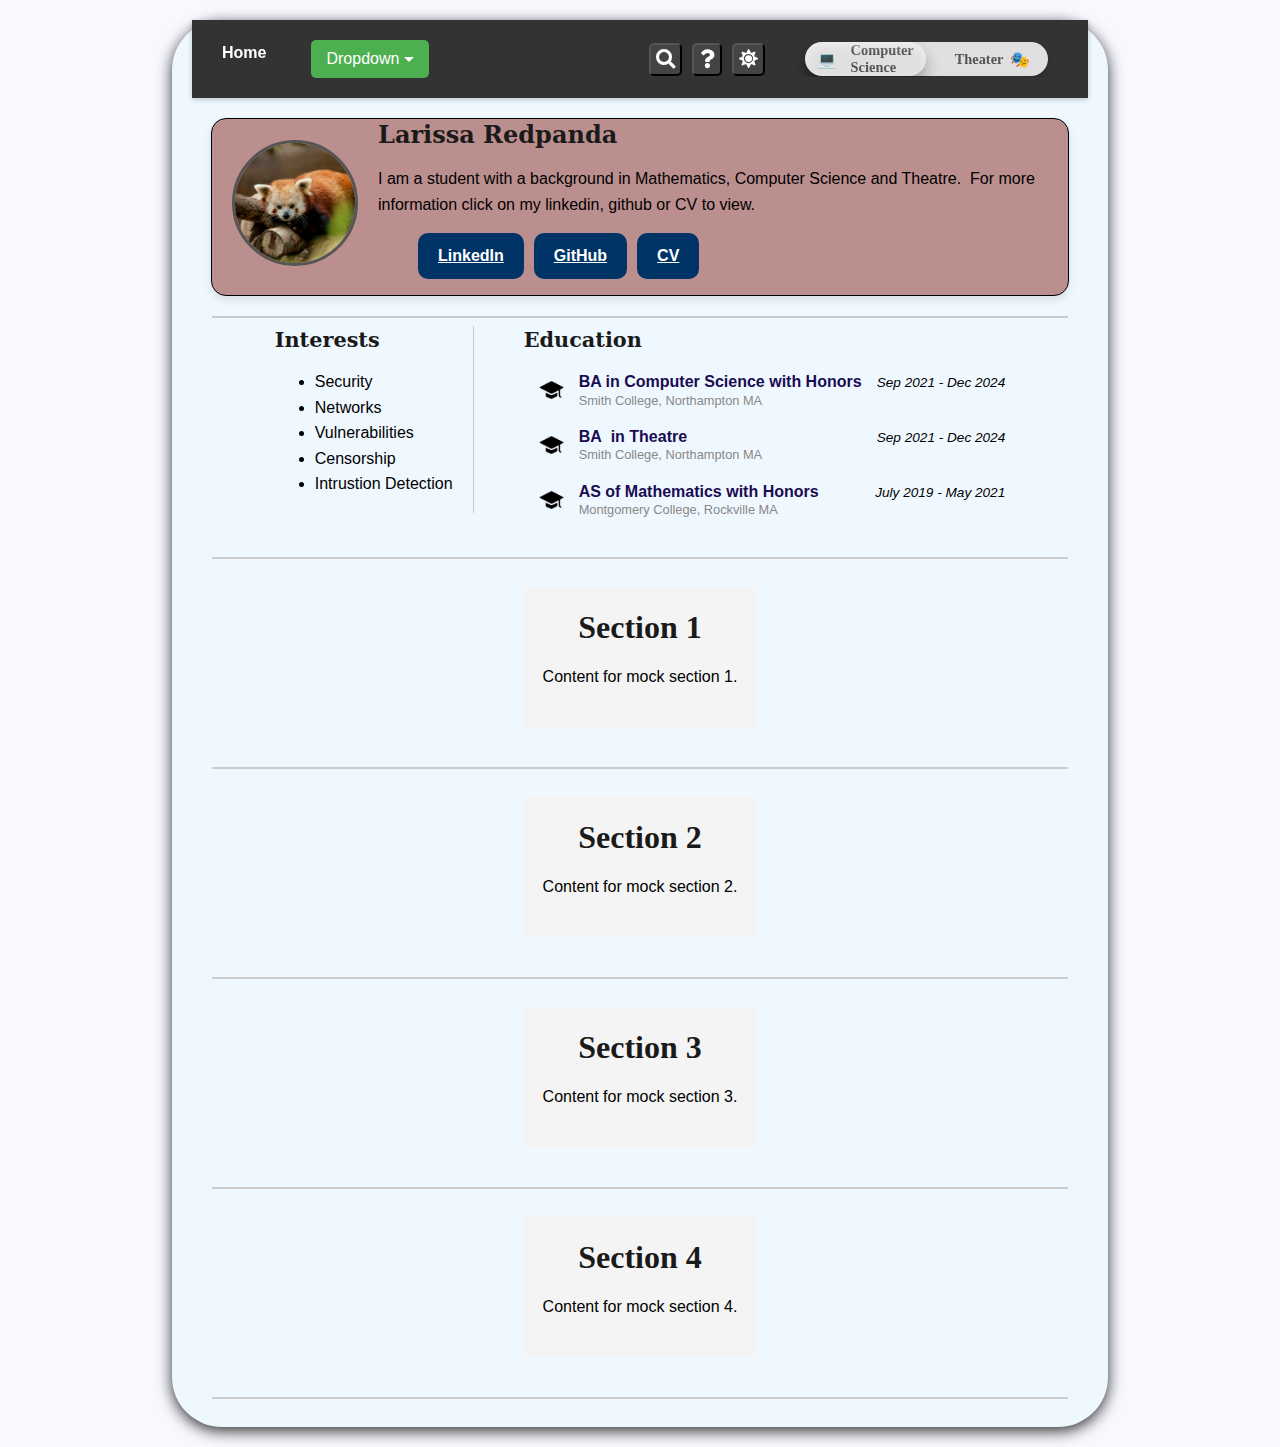
<file: html/index.html>
<!DOCTYPE html>
<html lang="en">
<head>
  <meta charset="UTF-8">
  <meta name="viewport" content="width=device-width, initial-scale=1.0">
  <title>Welcome | TBD-Title</title>
    <!--    ADD ICON.  -->
  <link rel="icon" type="image/x-icon" href="../assets/img/favicon-5.ico"> 
    
<!--    Add styles-->
  <link rel="stylesheet" href="../assets/css/style.css">
  <link rel="stylesheet" href="../assets/css/web_specifics.css">

  <link href="https://cdnjs.cloudflare.com/ajax/libs/font-awesome/5.15.4/css/all.min.css" rel="stylesheet">
  <script src="../assets/js/dynamic_header.js" defer></script>

</head>
<body>
<div class="page-container">
  <!-- Header - temp adding id of header -->
<header id ="header"> 
    <nav class= "main-nav">
      <ul class = "sub-pages-head">
        <li><a href="index.html">Home</a></li>
        <li>
              <div class="dropdown">
                <button class="dropdown-toggle" id="dropdownToggle">
                  Dropdown
                </button>
                <div class="dropdown-menu" id="dropdownMenu">
                  <a href="research.html" class="dropdown-item">Research</a>
                  <a href="about.html" class="dropdown-item">About</a>
                  <a href="other.html" class="dropdown-item">Other</a>
                </div>
              </div>
        </li>
      </ul>
        
<!--        This is for the helping tools on the top right of the page-->
        <div class="header-tools">
        
          <button href="search.html" class= "tool-button search-button">
            <i class="fas fa-search"></i>  <!-- mag len to rep search-->
          </button>
       
          <button href="help.html" class= "tool-button help-button">
            <i class="fas fa-question"></i>  <!-- ? rep help-->
          </button>
    
         <button class= "tool-button theme-button">
            <i class="fas fa-sun"></i>  <!-- TBD- Theme button-->
         </button>
            
        <iframe src="toggle_cs_the.html" width= "300%" height= "35px" style="border: none;"></iframe>

        </div>
        
    </nav>
  </header>

  <!-- Main Content -->
<main class="default-page">
    <div class="profile-card">
      <!-- Profile Image -->
      <div class="profile-image"> <img src="../assets/img/Redpandas.jpeg" alt="Red Panda Profile Picture" width="165" height="131">
      </div>

      <!-- Profile Information -->
    <div class = "profile-container">
      <div class="profile-info">
        <h3>Larissa Redpanda </h3>
        <p> I am a student with a background in Mathematics, Computer Science and Theatre.&nbsp; For more information click on my linkedin, github or CV to view.</p>
        <ul class="profile-links">
          <li><a href="https://linkedin.com" target="_blank">LinkedIn</a></li>
          <li><a href="https://github.com" target="_blank">GitHub</a></li>
          <li><a href="../assets/pdf/CV_current.pdf" target="_blank">CV</a></li>
        </ul>
      </div>
    </div>
    </div>
    
  <!-- Divider Line -->
  <hr class="profile-divider">
<!-- Interests and Education area -->
    
  <div class="row profile-meta">

      
      <div class="col interests-section">
          
        <h3>Interests</h3>
          
        <ul class="ul-interests">
          
          <li>Security</li>
          
          <li>Networks</li>
          
          <li>Vulnerabilities</li>
          
          <li>Censorship</li>
          
          <li>Intrustion Detection</li>
          
        </ul>
      </div>
      

      
      <div class="col education-section">
        <h3>Education</h3>
        <ul class="ul-edu">
          
          <li>
            <div class="description">
              <p class="degree-line">
                 <span class = "degree"> BA in Computer Science with Honors</span>
                  <span class = "degree-date">&nbsp;&nbsp;&nbsp;&nbsp;Sep 2021 - Dec 2024</span>
              </p>
              <p class="institution">Smith College, Northampton MA&nbsp;&nbsp;</p>
            </div>
          </li>
          
          <li>
            <div class="description">
                <p class="degree-line">
                 <span class = "degree">BA&nbsp; in Theatre</span>
                
                 <span class = "degree-date">Sep 2021 - Dec 2024</span>
                </p>
              <p class="institution">Smith College, Northampton MA</p>
            </div>
          </li>
          
          <li>
            <div class="description">
              <p class="degree-line">
                 <span class = "degree">AS of Mathematics with Honors</span>
              <span class = "degree-date">July 2019 - May 2021</span>
            </p>
              <p class="institution">Montgomery College, Rockville MA</p>
            </div>
          </li>
          
        </ul>
      </div>
      

    </div>
    
    
  <!-- Divider Line -->
  <hr class="profile-divider">

    <!-- Mock Sections -->
    <section class="mock-section" id="section-1">
      <h2>Section 1</h2>
      <p>Content for mock section 1.</p>
    </section>

  <!-- Divider Line -->
  <hr class="profile-divider">

    <section class="mock-section" id="section-2">
      <h2>Section 2</h2>
      <p>Content for mock section 2.</p>
    </section>

  <!-- Divider Line -->
  <hr class="profile-divider">

    <section class="mock-section" id="section-3">
      <h2>Section 3</h2>
      <p>Content for mock section 3.</p>
    </section>

  <!-- Divider Line -->
  <hr class="profile-divider">
    
    <section class="mock-section" id="section-4">
      <h2>Section 4</h2>
      <p>Content for mock section 4.</p>
    </section>
    
  <!-- Divider Line -->
  <hr class="profile-divider">
  
  <button id="back-to-top" style="display: none;">↑ Top</button>
    
</main>
</div>
  <!-- Footer -->
<!--
  <footer>
    <p>&copy; 2025 lsavitsky. All rights reserved.</p>
</footer>
-->
</body>
</html>
</file>
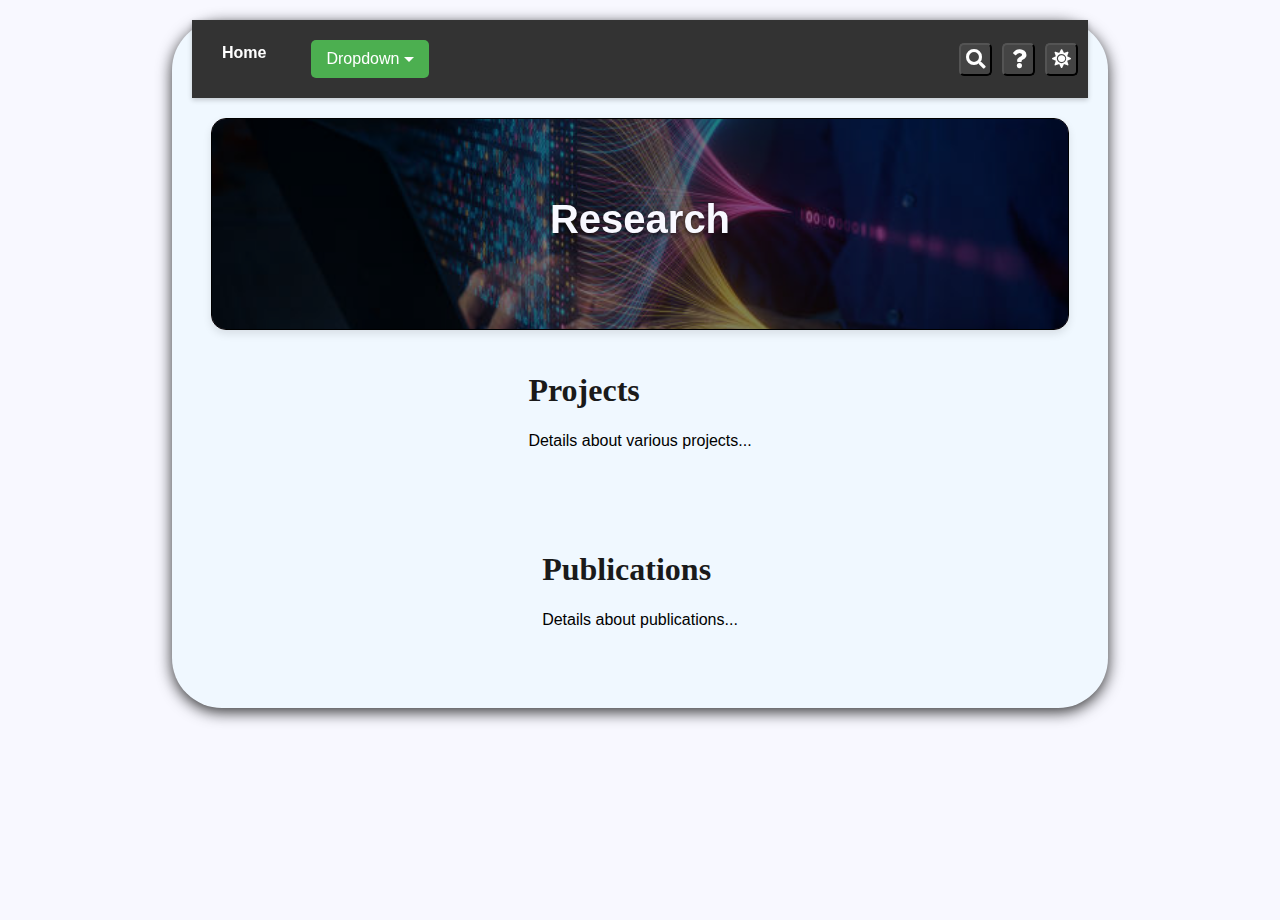
<file: html/research.html>
<!DOCTYPE html>
<html lang="en">
<head>
  <meta charset="UTF-8">
  <meta name="viewport" content="width=device-width, initial-scale=1.0">
  <title>Welcome | TBD-Title</title>
  <link rel="stylesheet" href="../assets/css/style.css">
  <link rel="stylesheet" href="../assets/css/web_specifics.css">

  <link href="https://cdnjs.cloudflare.com/ajax/libs/font-awesome/5.15.4/css/all.min.css" rel="stylesheet">
  <script src="../assets/js/dynamic_header.js" defer></script>

</head>
<body>
<div class="page-container">
  <!-- Header -->
<header id ="header"> 
    <nav class= "main-nav">
      <ul class = "sub-pages-head">
        <li><a href="index.html">Home</a></li>
        <li>
              <div class="dropdown">
                <button class="dropdown-toggle" id="dropdownToggle">
                  Dropdown
                </button>
                <div class="dropdown-menu" id="dropdownMenu">
                  <a href="research.html" class="dropdown-item">Research</a>
                  <a href="about.html" class="dropdown-item">About</a>
                  <a href="other.html" class="dropdown-item">Other</a>
                </div>
              </div>
        </li>
      </ul>
        
      <div class="header-tools">
        <button class="tool-button search-button">
          <i class="fas fa-search"></i>
        </button>
        <button class="tool-button help-button">
          <i class="fas fa-question"></i>
        </button>
        <button class="tool-button theme-button">
          <i class="fas fa-sun"></i>
        </button>
      </div>
    </nav>
  </header>
  


  <!-- Main Content -->
  <main class = "default-page">
      
      
      
<!-- Title Section Styled Like Profile Card -->
  <section class="default-card">
    <div class="research-title-image"></div>
    <div class="research-title-overlay">
      <h1>Research</h1>
    </div>
  </section>

    <div class="research-content-section">
      <h2>Projects</h2>
      <p>Details about various projects...</p>
    </div>

    <div class="research-content-section">
      <h2>Publications</h2>
      <p>Details about publications...</p>
    </div>
  </main>
</div>
</body>
</html>
</file>
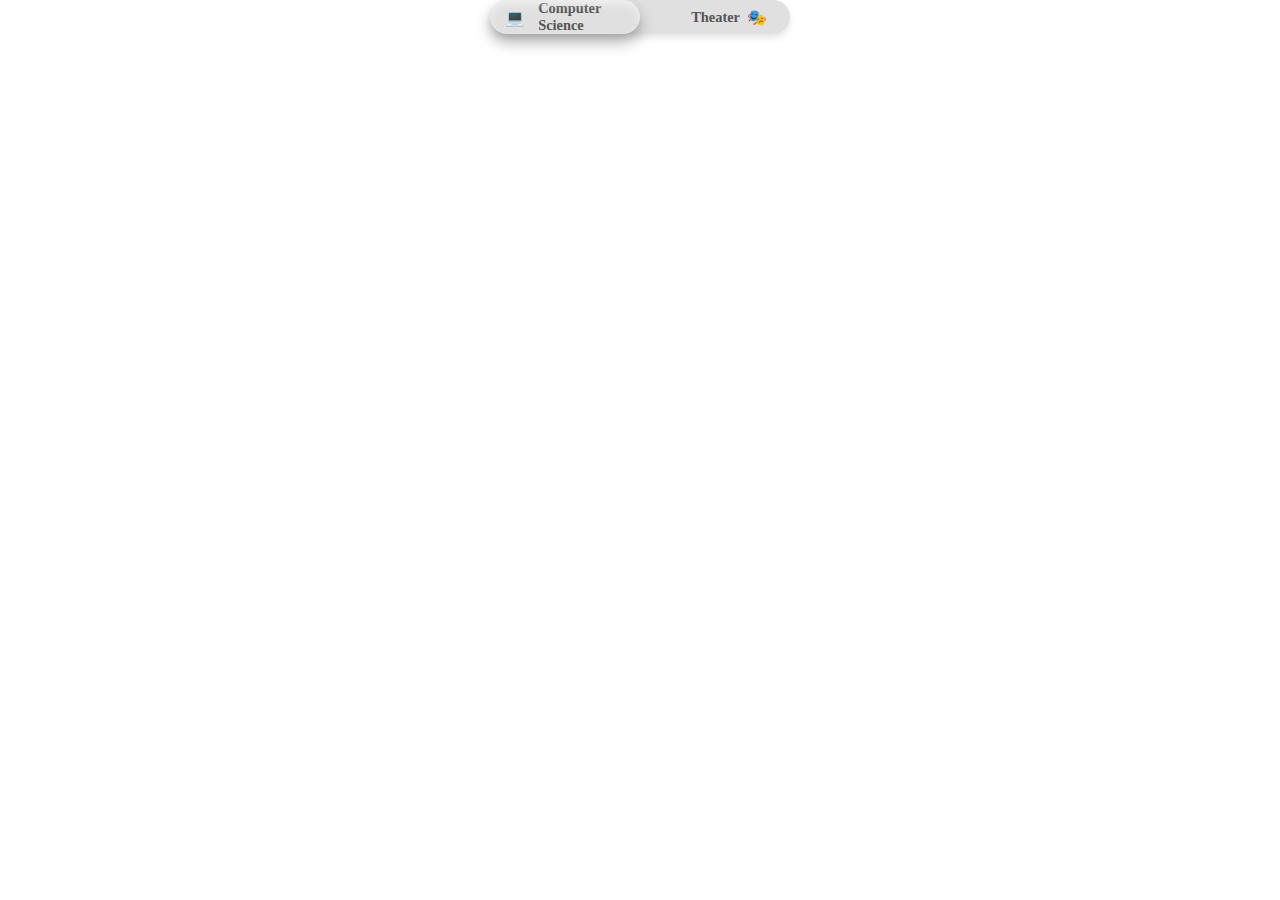
<file: html/toggle_cs_the.html>
<!DOCTYPE html>
<html lang="en">
<head>
    <meta charset="UTF-8">
    <meta name="viewport" content="width=device-width, initial-scale=1.0">
    <link href="https://cdnjs.cloudflare.com/ajax/libs/font-awesome/5.15.4/css/all.min.css" rel="stylesheet">
    <title>CS vs Theater Toggle</title>
    <style>
        body {
            margin: 0;
            background: transparent; /* Transparent background for iframe use */
            display: flex;
            justify-content: center;
            align-items: center;
            height: fit-content;
        }

        .toggle-container {
            position: relative;
            
            width: 80%; /* Scales based on parent container */
            max-width: 300px; /* Ensures a maximum size */
            min-width: 230px;
            height: 20%; /* Adjusts height proportionally */
            max-height: 80px; /* Ensures a maximum height */
            background: #e0e0e0;
            border-radius: 40px;
            display: flex;
            align-items: center;
            justify-content: space-between;
            box-shadow: 0 4px 6px rgba(0, 0, 0, 0.1);
            cursor: pointer;
            padding: 0;
        }

        .toggle-rectangle {
            position: absolute;
            left: 0;
            width: 50%; /* width of toggle */
            height: 100%; /* fix the container height */
            border-radius: 40px; /* Rounded edges fit oval toggle */
            box-shadow: 0 8px 15px rgba(0, 0, 0, 0.3), inset 0 4px 8px rgba(255, 255, 255, 0.5);
            transition: left 0.3s ease;
        }

        .toggle-container.active .toggle-rectangle {
            left: 50%; /* Moves to the far right */
        }

        .label {
            font-size: 90%; /*16px;*/
            font-weight: bold;
            color: #555;
            display: flex;
            align-items: center;
            gap:10%;
        }

        .emoji {
            font-size:110%; /*24px;*/
        }

        .label.cs {
            margin-left: 5%;
            margin-right: auto;
        }

        .label.theater {
            margin-right: 10%;
            margin-left: auto;
        }
    </style>
</head>
<body>
    <div class="toggle-container" id="toggle">
        <div class="label cs">
            <span class="emoji">💻</span>
            <span>Computer Science</span>
        </div>
        <div class="toggle-rectangle"></div>
        <div class="label theater">
            <span>Theater</span>
            <span class="emoji">🎭</span>
        </div>
    </div>

    <script>
        const toggle = document.getElementById('toggle');

        toggle.addEventListener('click', () => {
            toggle.classList.toggle('active');
        });
    </script>
</body>
</html>
</file>
<file: assets/css/web_specifics.css>
/* Define CSS custom properties for gradient start and end colors */
:root {
    --scroll-gradient-color: #e7e7e7; /* Light starting color */
}

/* Webkit Browsers */
body::-webkit-scrollbar {
    width: 12px; /* Scrollbar width */
}

body::-webkit-scrollbar-track {
    background: linear-gradient(
        180deg,
        var(--scroll-gradient-color), 
        #000000 /* Dark end color (black) */
    ); /* Dynamic gradient that darkens as you scroll */
    border-radius: 10px; /* Rounded corners */
}

body::-webkit-scrollbar-thumb {
    background: #888; /* Thumb color */
    border-radius: 10px;
}

body::-webkit-scrollbar-thumb:hover {
    background: #555; /* Darker thumb on hover */
}



/* BASICS OF DROP DOWN CREATION */
</file>
<file: assets/css/style.css>
/* General Reset */
body {
  margin: 0;
  font-family: Arial, sans-serif;
  line-height: 1.6;
  background-color: ghostwhite; /*bisque*/
  justify-content: center;
  min-height: 100vh;
  align-items: center;
}
/*This will hold the actual content such that it looks like a page on a page*/
.page-container {
    background-color: aliceblue;
    margin-left: 20px;
    margin-right: 20px;
    max-width: 1200px;
    min-width: 700px;
    width: 70%; 
    border-radius: 50px;
    padding-left: 20px;
    padding-right: 20px;
    box-shadow: 0 4px 15px rgba(0, 0, 1, 0.8);
    margin: 20px auto; /* Horizontally centers the container */

}

/*CHANGE DEFAULT H SETTINGS*/
/* General Header Styling */
h1, h2, h3, h4 {
  margin: 0; /* Ensure consistent spacing */
  line-height: 1.3; /* Slightly tighter line spacing for elegance */
  color: #1A1A1A; /* Dark gray for softer contrast than pure black */
}

/* Specific Header Levels */
/* h1: Clean sans- font for easy reading- use: Titles on Photos */
h1 {
  font-family: 'Arial', 'Helvetica', sans-serif; /* Clean, modern sans-serif font */
  font-size: 2.5em; /* Large size for prominence */
  line-height: 5.0; /*SLightly larger line hight for the photos to not be too small*/
  font-weight: bold; /* Strong emphasis */
  color: ghostwhite; /* White text for high contrast on dark photos */
  text-align: center; /* Center-align for symmetry */
  text-shadow: 0 2px 5px rgba(0, 0, 0, 0.7); /* Shadow for legibility */
  margin-bottom: 10px;
}

h2 {
  font-family: 'Georgia', "Times New Roman", Times, serif; /* Slightly different serif for variation */
  font-size: 2em; /* Slightly smaller than h1 */
  font-weight: bold; /* Keep strong emphasis */
  margin-bottom: 8px;
}

h3 {
  font-family: 'Constantia', "Lucida Bright", "DejaVu Serif", Georgia, serif;
  font-size: 1.5em; /* Mid-level size */
  font-weight: bold; /* Bold for clarity */
  margin-bottom: 6px;
}

h4 {
  font-family: 'Georgia', "Times New Roman", Times, serif;
  font-size: 1.2em; /* Smaller, for subtitles or minor headings */
  font-weight: normal; /* Lighter weight for differentiation */
  margin-bottom: 5px;
}


/* Header and Navigation,  */
header {
  position: sticky;  /* sticky = header stays at top of page */
  top: 0;
  z-index: 1000;
  background: #333;
  color: #fff;
  width: 100%;
  padding: 10px 0;
  box-shadow: 0 2px 5px rgba(0, 0, 0, 0.2); /* depth creation. Increase for more. */
}

header.shrink {
  padding: 5px 0;
/*  transition: padding 0.3s ease, font-size 0.3s ease;*/
}

nav ul {
  list-style: none;
  padding: 10px 0; /* space between each one since its horizontal */
  margin: 0;
  justify-content: center; 
  display: flex; /* horizontal */

}

nav ul li {
  margin: 0 15px;
}

/* Normal navigation color settings for text navigation menu */
nav ul li a {
  color: #fff;
  text-decoration: none;
  font-weight: bold;
  padding: 10px 15px;
  border-radius: 5px; /* Rounding corners for presentation */
  transition: background-color 0.3s ease;
}

/* Color change when hover selection of navigation menu */
nav ul li a:hover {
  background-color: #555;
}


/* Main Content */
main {
  padding: 20px;
  text-align: center;
}

/* Footer */
footer {
  text-align: center;
  background: #333;
  color: #fff;
  padding: 10px 0;
  position: absolute;
  bottom: 0;
  width: 100%;
}


ul {
    display: block;
    list-style-type: disc;
    margin-block-start: 1em;
    margin-block-end: 1em;
    margin-inline-start: 0px;
    margin-inline-end: 0px;
    padding-inline-start: 40px;
}




/*Typical page setting defaults*/
/* Profile Page */
.default-page {
    display: flex;
    flex-direction: column;
    
    align-items: center;
    padding-top: 20px;
    padding-right: 20px;
    padding-left: 20px;
    padding-bottom: 20px;
    text-align: left;
    
}

/*Specifically for the sub-page headers*/
.main-nav{
    display:flex;
    justify-content: space-between
}
/*Specifically for The Tool header icons*/
.header-tools{
    display:flex;
    align-items:center;
    gap: 10px; /*space between one another*/
    padding-right: 10px; /*away from the edge of the header*/
}

.tool-button {
    display: flex;
    align-items: center;
    justify-content: center;
    width: 33px;
    height: 33px;
    border-radius: 5px; /* Rounded corners for display */
    background-color: #444; /* Slightly different from main link header */
    color: #fff;
    font-size: 1.2em;
    text-decoration: none; /* Remove underline for links due to it being icons */
    transition: background-color 0.3s ease;
}

.tool-button:hover{
    background-color: #555;
} 

.row {
    display: flex;
    flex-wrap: nowrap;
    
    margin-right: -0px;
    margin-left: -0px;
    justify-content: space-between;
    align-items: flex-start;
}

.col {
    position: relative;
    padding-right: 15px;
    padding-left: 15px;
}

/* Specifically for the profile presentation */

/* Profile Page */
.profile-page {
    display: flex;
    flex-direction: column;
    align-items: center;
    padding-top: 20px;
    padding-right: 20px;
    padding-left: 20px;
    padding-bottom: 20px;
    text-align: left;
}

.profile-card {
  background-color: rosybrown; /*Temp*/
  display: flex;
  align-items: center;
  gap: 20px;
/*  max-width: 800px;*/
  width: 100%;
  border: 1px solid #000000;
  border-radius: 15px;
  box-shadow: 0 4px 8px rgba(0, 0, 0, 0.1);
  transition: transform 0.3s ease, box-shadow 0.3s ease; 
}

/* Testing a hover increase in size for the profile card */
.profile-card:hover {
  transform: scale(1.0);/* Zoom by 1.15% */
  box-shadow: 0 10px 20px rgba(0, 0, 0, 0.4);
  transition: all 0.4s ease;
}


.profile-image img {
  width: 120px;
  height: 120px;
  border-radius: 50%; /* Make the image circular */
  object-fit: cover;
  border: 3px solid #555; /* Optional border around the image */
  transition: transform 0.5s ease;
  margin-left: 20px;
}

/* Testing out the increase in image scale if hover */
.profile-image img:hover {
    transform: scale(1.1);
    transition: all 0.4s ease;
}

.profile-info {
  flex-grow: 1;
  margin-right: 20px; /*should be the same as profile-img margin-left*/
}

.profile-info h1 {
  margin-bottom: 10px;
}

.profile-links {
  display: flex;
  gap: 10px;
  list-style: none; /*Remove bullets*/
}

.profile-links li a {
  display: inline-block;
  padding: 10px 20px;
  border-radius: 10px; /* Rounded corners */
  background-color: #003366; /* Dark blue background */
  color: white; /* White text */
  font-weight: bold;
  text-align: center;
  transition: background-color 0.3s ease; /* Attempting a smoother hover color change affect */
}

.profile-links li a:hover {
  background-color: #004d99; /*Hover Color change*/
}

.profile-divider {
  width: 100%;
  border: none;
  border-top: 2px solid #ccc;
  margin-top: 20px;
}

/*This section is for the Interests and Education box areas aka meta on profile homepage*/

.profile-meta{
    display: flex;
    flex-wrap:nowrap;
    justify-content: space-between;
    align-items: flex-start;
    gap: 30px; /*Increase for larger gap between interests and Education */
}

/* Attempt at a line between the two sections */ 
.profile-meta .interests-section {
    border-right: 1px solid #ccc; /* Light gray vertical line */
    padding-right: 20px; /* Space between the text and the line */
   
}

.profile-meta .education-section {
    padding-left: 20px;
}




/* Creating custom Education bullets */

.ul-edu {
    list-style: none; 
    padding-left: 15px;
}
.ul-edu li {
    list-style-type: url('../img/cap.png');
    padding-left: 40px; /* Edit this for space under Education moving the bullets right. */
    position: relative;
}

.ul-edu li::before {
    content: '';
    position: absolute;
    left: 0px;
    top: 50%;
    transform-origin: center;
    margin-top: -12.5px;
    width: 25px;
    height: 25px;
    background:
        url('../img/cap.png') no-repeat center;
    background-size: contain;
}

@keyframes tilt {
    0% { transform: rotate(0deg); }
    25% { transform: rotate(-5deg); }
    50% { transform: rotate(0deg); }
    75% { transform: rotate(5deg); }
    100% { transform: rotate(0deg); }
}

.ul-edu li:hover::before {
    animation: tilt 0.9s ease-in-out; /* Adjust duration and timing as needed */
    transform-origin: center;
}


img .ul-edu{
	-webkit-filter: grayscale(1);
	filter: grayscale(1);
}

.profile-meta h3 {
    font-weight: bold;
    font-family: Constantia, "Lucida Bright", "DejaVu Serif", Georgia, "serif";
    font-size: 1.3em;
    margin-bottom: 0px;
}

/*Education formating */

/*Make Institution light gray and small underneath the degree */
.description .institution {
    color: #888;
    font-size: 0.8em; /*Means .9 of whatever course font size is*/
    margin-top: -4px;
}
.degree-line{
    display: flex;
    justify-content: space-between;
    align-items: baseline;
    margin: 0 0 0px /*spacing with line below*/
}

.degree {
    font-size: 1.0em;
    font-weight: bold;
    color: #1A0C52
}
.degree-date{
    font-size: .85em;
    
    font-style: italic
}

/*Back to the top*/
#back-to-top {
    position: fixed;
    bottom: 20px;
    right: 20px;
    background-color: #333;
    color: whitesmoke;
    font-weight: bold;
    border: none;
    padding: 10px 15px;
    border-radius: 5px;
    cursor: pointer;
    transition: background-color 0.3s ease;
}

#back-to-top:hover {
    background-color: #555;
}


/* Style for mock sections */
.mock-section {
  height: 100px; /* Give enough height to enable scrolling */
  margin: 20px 0;
  text-align: center;
  background-color: #f4f4f4;
  padding: 20px;
}











/*This section is for research.html*/

/* Research Title Section */
/* Research Title Section Styled Like Profile Card */
.default-card {
  background-color: rosybrown; /*Temp*/
  display: flex;
  align-items: center;
  gap: 20px;
/*  max-width: 800px;*/
  width: 100%;
  border: 1px solid #000000;
  border-radius: 15px;
  box-shadow: 0 4px 8px rgba(0, 0, 0, 0.1);
  transition: transform 0.3s ease, box-shadow 0.3s ease; 
  overflow: hidden;
  will-change: transform; /*This makes the image fit properly!*/

}

/* Testing a hover increase in size for the profile card */
.default-card:hover {
/*  transform: scale(1.0); Zoom by 1.15% */
  box-shadow: 0 10px 20px rgba(0, 0, 0, 0.4);
/*  transition: all 0.4s ease;*/
}

.research-title-card {
  display: flex;
  align-items: center;
  justify-content: center;
  position: relative;
  max-width: 800px;
  width: 100%;
  height: 200px; /* Adjust height as needed */
  margin: 20px auto;
  border: 1px solid #000; /* Same border as profile card */
  border-radius: 15px;
  box-shadow: 0 4px 8px rgba(0, 0, 0, 0.1);
  overflow: hidden;
  background-color: rosybrown; /* Fallback for background image */
}

.research-title-image {
  position: absolute;
  top: 0;
  left: 0;
  width: 100%;
  height: 100%;
  background: url('../img/temp_research_background_title.jpg') no-repeat center center/cover;
  background-size: cover; 
  z-index: 1;
  justify-content: center;
  display: flex;
}

.research-title-overlay {
  position: relative;
  z-index: 2;
  background-color: rgba(0, 0, 0, 0.5); /* Semi-transparent overlay */
  color: white;
  text-align: center;
  width: 100%;
  height: 100%;
  display: flex;
  align-items: center;
  justify-content: center;
}

.research-title-overlay h1 {
/*
  font-size: 2.5em;
  color: #A69E88 ;
*/
/*  text-shadow: 0 6px 5px rgba(0, 0, 5, 2.7);*/
}

/* Content Sections */
.research-content-section {
  padding: 20px;
  max-width: 1000px;
  margin: 20px auto;
  text-align: left;
  font-family: Arial, sans-serif;
  line-height: 1.6;
}




/*DROP DOWN MENU*/
    /* Dropdown Container */
    .dropdown {
      position: relative;
      display: inline-block;
    }

    /* Dropdown Toggle Button */
    .dropdown-toggle {
      padding: 10px 15px;
      font-size: 16px;
      background-color: #4CAF50; /* Green */
      color: white;
      border: none;
      border-radius: 5px;
      cursor: pointer;
      white-space: nowrap;
      transition: background-color 0.3s ease;
      display: flex;
      align-items: center; /* Center text and arrow vertically */
      gap: 5px; /* Space between text and arrow */
    }

    .dropdown-toggle:hover {
      background-color: #45a049; /* Darker green on hover */
    }

    /* Dropdown Arrow */
    .dropdown-toggle::after {
      content: '';
      border-top: 5px solid white; /* Down arrow */
      border-right: 5px solid transparent;
      border-left: 5px solid transparent;
      display: inline-block;
      vertical-align: middle;
      transition: transform 0.3s ease; /* Smooth arrow rotation */
    }

    /* When dropdown is open, rotate the arrow to point upwards */
    .dropdown.open .dropdown-toggle::after {
      transform: rotate(180deg);
    }

    /* Dropdown Menu (Hidden by Default) */
    .dropdown-menu {
      display: none;
      position: absolute;
      top: 100%; /* Align below the button */
      left: 0;
      background-color: white;
      min-width: 10rem;
      box-shadow: 0 8px 16px rgba(0, 0, 0, 0.2); /* Shadow for depth */
      border-radius: 5px;
      padding: 0.5rem 0;
      z-index: 1000;
    }

    /* Show Dropdown Menu */
    .dropdown-menu.show {
      display: block;
    }

    /* Dropdown Items */
    .dropdown-item {
      padding: 10px 15px;
      text-decoration: none;
      display: block;
      color: #212529;
      font-size: 14px;
      white-space: nowrap;
      transition: background-color 0.3s ease;
    }

    .dropdown-item:hover {
      background-color: #f8f9fa; /* Light gray */
      color: #000;
    }

    /* Disabled Items */
    .dropdown-item.disabled {
      color: #6c757d;
      pointer-events: none;
      background-color: transparent;
    }
/** TOGGLE box */
</file>
